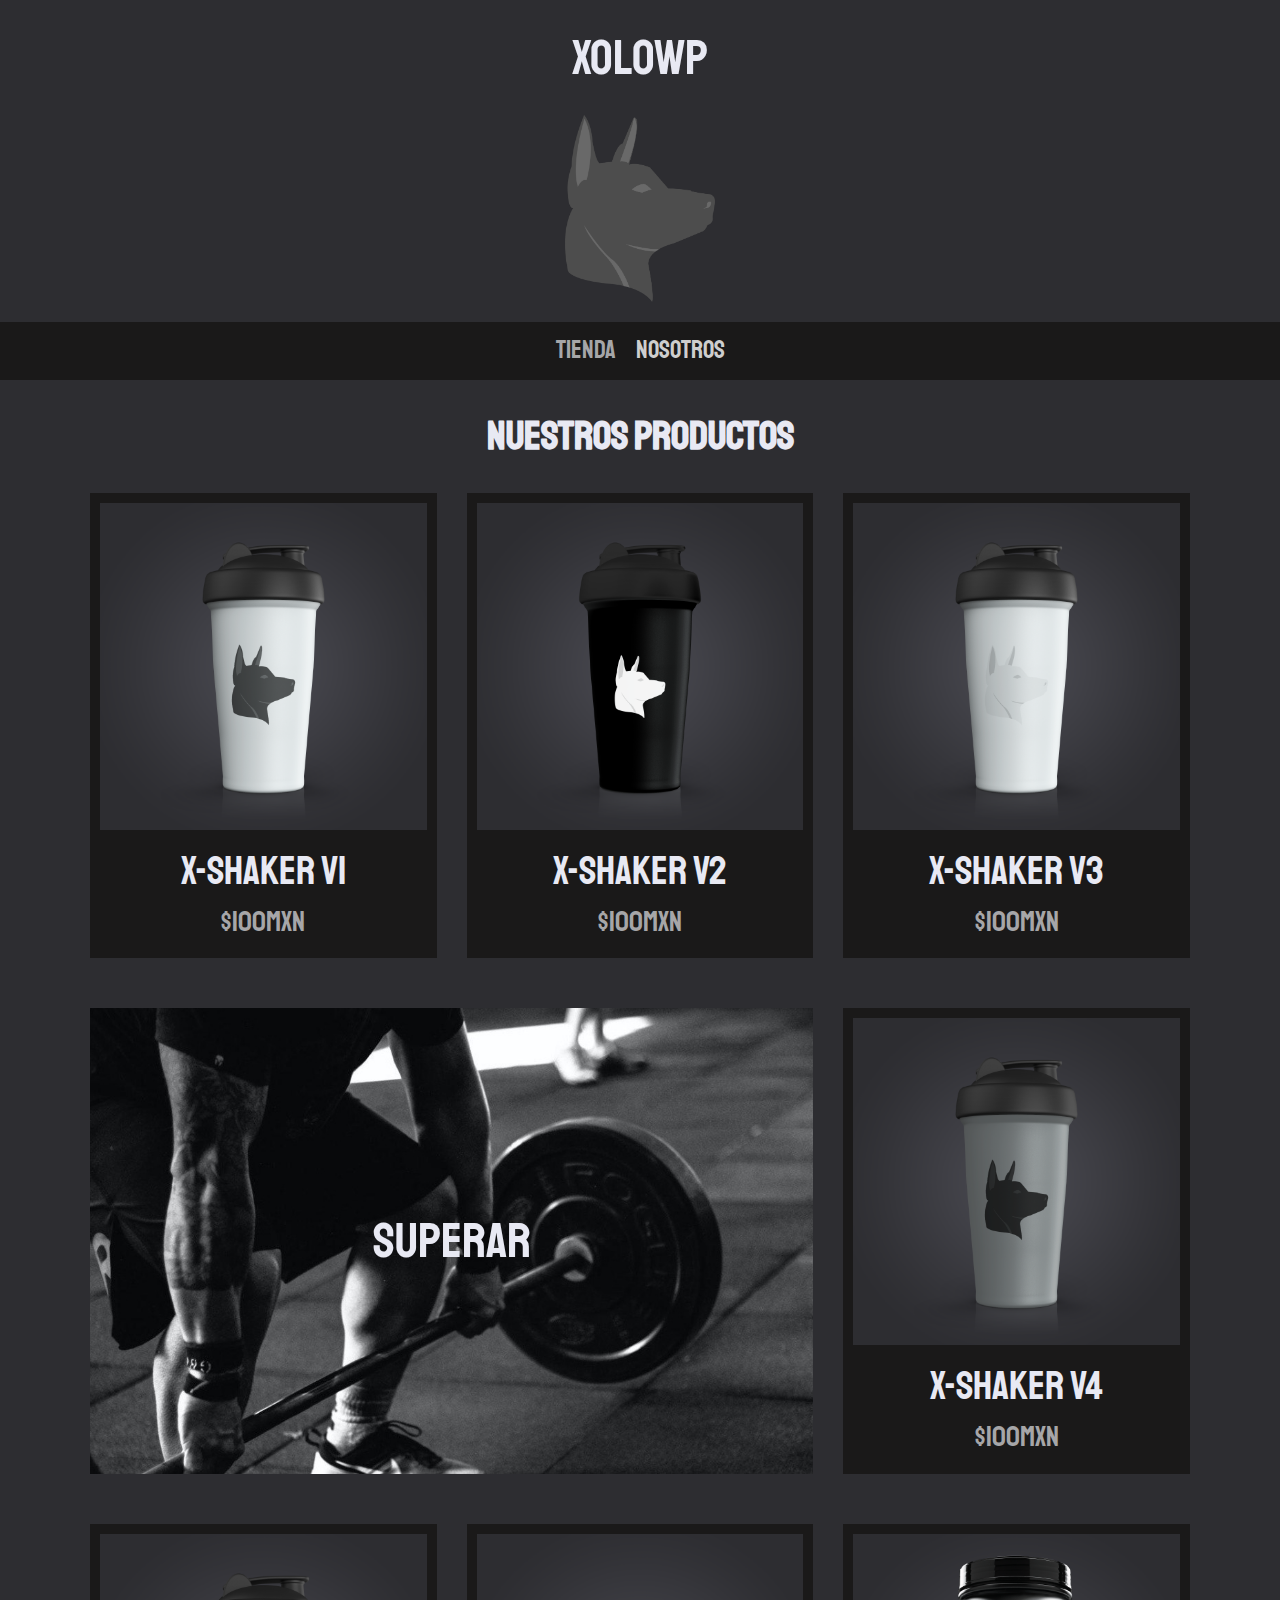
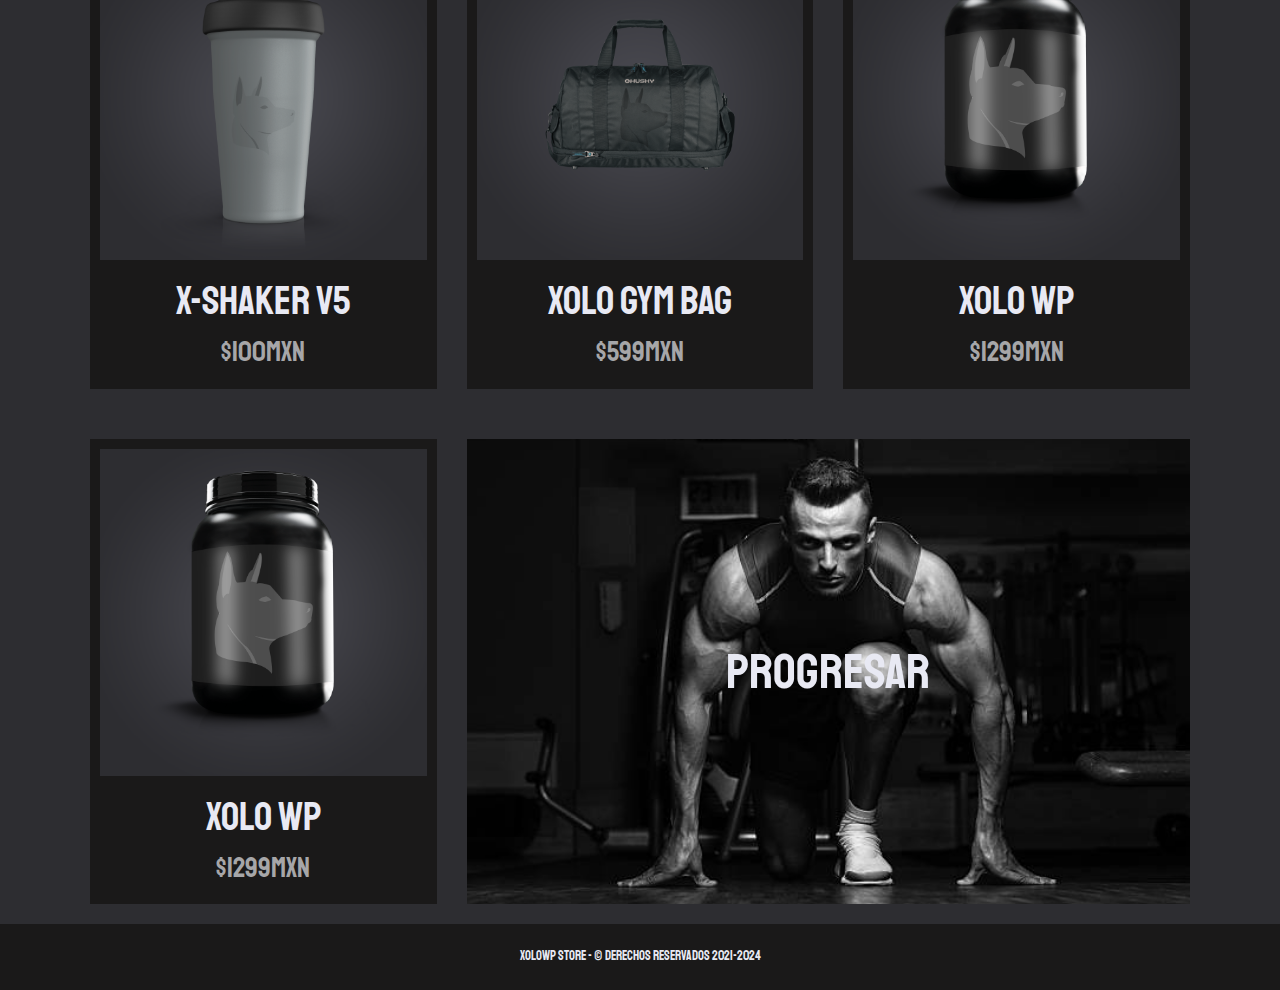
<file: index.html>
<!DOCTYPE html>
<html lang="en">
<head>
    <meta charset="UTF-8">
    <meta http-equiv="X-UA-Compatible" content="IE=edge">
    <meta name="viewport" content="width=device-width, initial-scale=1.0">
    <link rel="stylesheet" href="css/normalize.css">
    <link rel="stylesheet" href="css/style.css">
    <link href="https://fonts.googleapis.com/css2?family=Manrope:wght@200;400;700&display=swap" rel="stylesheet">
    <link href="https://fonts.googleapis.com/css2?family=Staatliches&display=swap" rel="stylesheet">
    <title>XoloWP</title>
</head>
<body>
    <header class="header">
        <p class="header__text">XOLOWP</p>
        <a class="header__logo" href="index.html">
            <img class="header__logo--img" src="img/xologo.png" alt="XoloWP">
        </a>
    </header>

    <nav class="nav">
        <a class="nav__link nav__link--active" href="index.html">Tienda</a>
        <a class="nav__link" href="nosotros.html">Nosotros</a>
    </nav>
    <main class="container">
        <h1>Nuestros Productos</h1>

        <div class="grid">
            <div class="product">
                <a href="producto.html">
                    <img src="img/xoloshaker 1.png" alt="shaker" class="product__image">
                    <div class="product__info">
                        <p class="product__name">X-Shaker V1</p>
                        <p class="product__price">$100MXN</p>  
                    </div>
                </a>
            </div> 
        <!-- .product -->
            <div class="product">
                <a href="producto.html">
                    <img src="img/xoloshaker 2.png" alt="shaker" class="product__image">
                    <div class="product__info">
                        <p class="product__name">X-Shaker V2</p>
                        <p class="product__price">$100MXN</p>  
                    </div>
                </a>
            </div>
        <!-- .product -->
            <div class="product">
                <a href="producto.html">
                    <img src="img/xoloshaker 3.png" alt="shaker" class="product__image">
                    <div class="product__info">
                        <p class="product__name">X-Shaker V3</p>
                        <p class="product__price">$100MXN</p>  
                    </div>
                </a>
            </div>
        <!-- .product -->
            <div class="product">
                <a href="producto.html">
                    <img src="img/xoloshaker 4.png" alt="shaker" class="product__image">
                    <div class="product__info">
                        <p class="product__name">X-Shaker V4</p>
                        <p class="product__price">$100MXN</p>  
                    </div>
                </a>
            </div> 
        <!-- .product -->

            <div class="product">
                <a href="producto.html">
                    <img src="img/xoloshaker 5.png" alt="shaker" class="product__image">
                    <div class="product__info">
                        <p class="product__name">X-Shaker V5</p>
                        <p class="product__price">$100MXN</p>  
                    </div>
                </a>
            </div>
        <!-- .product -->
            <div class="product">
                <a href="producto.html">
                    <img src="img/xoloshaker bag.png" alt="shaker" class="product__image">
                    <div class="product__info">
                        <p class="product__name">xolo gym bag</p>
                        <p class="product__price">$599MXN</p>  
                    </div>
                </a>
            </div>
        <!-- .product -->
            <div class="product">
                <a href="producto.html">
                    <img src="img/protein.png" alt="shaker" class="product__image">
                    <div class="product__info">
                        <p class="product__name">Xolo WP</p>
                        <p class="product__price">$1299MXN</p>  
                    </div>
                </a>
            </div>
            <div class="product">
                <a href="producto.html">
                    <img src="img/protein.png" alt="shaker" class="product__image">
                    <div class="product__info">
                        <p class="product__name">Xolo WP</p>
                        <p class="product__price">$1299MXN</p>  
                    </div>
                </a>
            </div>

            <div class="gridimage gridimage--lift">
                <p class="gridtext">Superar</p>
            </div>
            <div class="gridimage gridimage--man">
                <p class="gridtext">Progresar</p>
            </div> 
        <!-- .product -->
    </main>



    <footer class="footer">
        <p class="footer__text"> XoloWP Store - © Derechos Reservados 2021-2024</p>
    </footer>
</body>
</html>
</file>
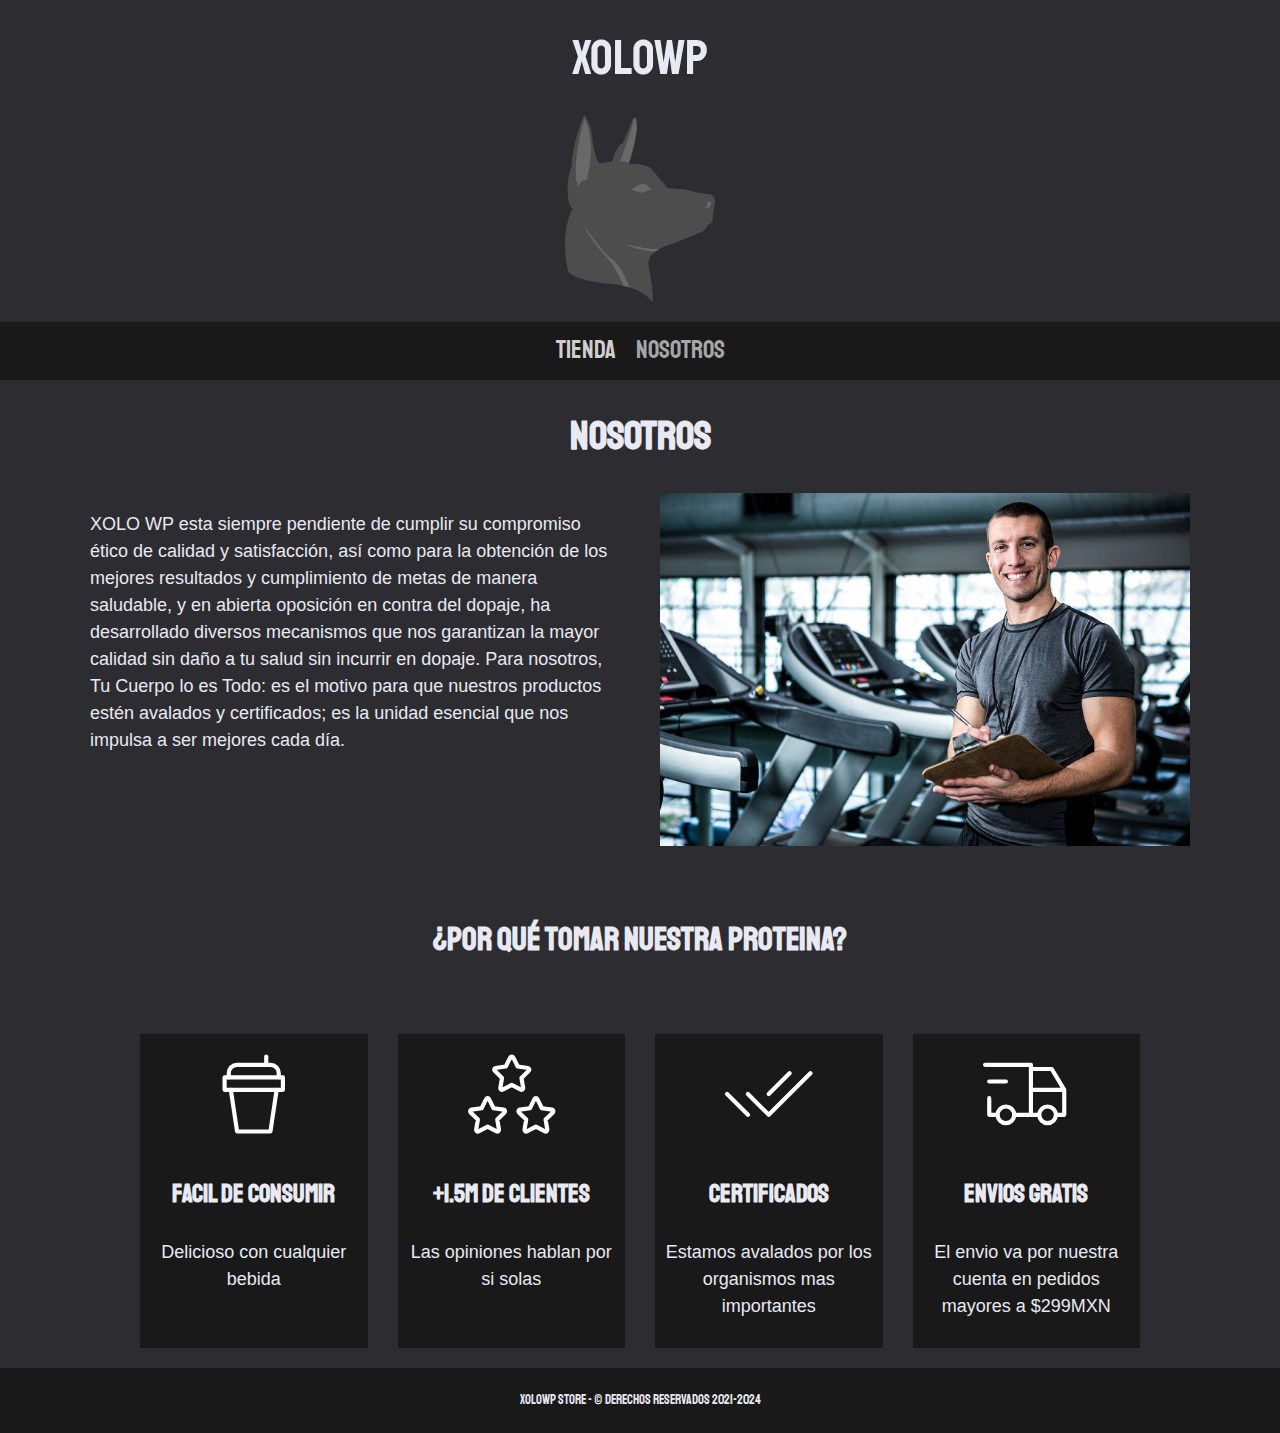
<file: nosotros.html>
<!DOCTYPE html>
<html lang="en">
<head>
    <meta charset="UTF-8">
    <meta http-equiv="X-UA-Compatible" content="IE=edge">
    <meta name="viewport" content="width=device-width, initial-scale=1.0">
    <link rel="stylesheet" href="css/normalize.css">
    <link rel="stylesheet" href="css/style.css">
    <link href="https://fonts.googleapis.com/css2?family=Manrope:wght@200;400;700&display=swap" rel="stylesheet">
    <link href="https://fonts.googleapis.com/css2?family=Staatliches&display=swap" rel="stylesheet">
    <title>XoloWP</title>
</head>
<body>
    <header class="header">
        <p class="header__text">XOLOWP</p>
        <a class="header__logo" href="index.html">
            <img class="header__logo--img" src="img/xologo.png" alt="XoloWP">
        </a>
    </header>

    <nav class="nav">
        <a class="nav__link" href="index.html">Tienda</a>
        <a class="nav__link nav__link--active" href="nosotros.html">Nosotros</a>
    </nav>
    <main class="container">
        <h1>Nosotros</h1>

        <div class="nosotros">
            <div class="nosotros__contenido">
                <p>
                    XOLO WP esta siempre pendiente de cumplir su compromiso ético de calidad y satisfacción,
                    así como para la obtención de los mejores resultados 
                    y cumplimiento de metas de manera saludable, y en abierta oposición 
                    en contra del dopaje, ha desarrollado diversos mecanismos que nos garantizan
                    la mayor calidad sin daño a tu salud sin incurrir en dopaje.
                    Para nosotros, Tu Cuerpo lo es Todo: es el motivo para que 
                    nuestros productos estén avalados y certificados;
                    es la unidad esencial que nos impulsa a ser mejores cada día.
                </p>
            </div>
            <img class="nosotros__img" src="img/nosotros.png" alt="img">
        </div>
        <section class="container">
            <h2 class="buy__title">¿Por qué tomar nuestra proteina?</h2>

            <div class="whys">
                <div class="why">
                    <svg xmlns="http://www.w3.org/2000/svg" class="icon" width="100" height="100" viewBox="0 0 24 24" stroke-width="1" stroke="#ffffff" fill="none" stroke-linecap="round" stroke-linejoin="round">
                        <path stroke="none" d="M0 0h24v24H0z" fill="none"/>
                        <path d="M5 11h14v-3h-14z" />
                        <path d="M17.5 11l-1.5 10h-8l-1.5 -10" />
                        <path d="M6 8v-1a2 2 0 0 1 2 -2h8a2 2 0 0 1 2 2v1" />
                        <path d="M15 5v-2" />
                    </svg>
                    <h3 class="why__title">Facil de consumir</h3>
                    <p>Delicioso con cualquier bebida</p>
                </div> <!-- why -->
                <div class="why">
                    <svg xmlns="http://www.w3.org/2000/svg" class="icon" width="100" height="100" viewBox="0 0 24 24" stroke-width="1" stroke="#ffffff" fill="none" stroke-linecap="round" stroke-linejoin="round">
                        <path stroke="none" d="M0 0h24v24H0z" fill="none"/>
                        <path d="M17.8 19.817l-2.172 1.138a0.392 .392 0 0 1 -.568 -.41l.415 -2.411l-1.757 -1.707a0.389 .389 0 0 1 .217 -.665l2.428 -.352l1.086 -2.193a0.392 .392 0 0 1 .702 0l1.086 2.193l2.428 .352a0.39 .39 0 0 1 .217 .665l-1.757 1.707l.414 2.41a0.39 .39 0 0 1 -.567 .411l-2.172 -1.138z" />
                        <path d="M6.2 19.817l-2.172 1.138a0.392 .392 0 0 1 -.568 -.41l.415 -2.411l-1.757 -1.707a0.389 .389 0 0 1 .217 -.665l2.428 -.352l1.086 -2.193a0.392 .392 0 0 1 .702 0l1.086 2.193l2.428 .352a0.39 .39 0 0 1 .217 .665l-1.757 1.707l.414 2.41a0.39 .39 0 0 1 -.567 .411l-2.172 -1.138z" />
                        <path d="M12 9.817l-2.172 1.138a0.392 .392 0 0 1 -.568 -.41l.415 -2.411l-1.757 -1.707a0.389 .389 0 0 1 .217 -.665l2.428 -.352l1.086 -2.193a0.392 .392 0 0 1 .702 0l1.086 2.193l2.428 .352a0.39 .39 0 0 1 .217 .665l-1.757 1.707l.414 2.41a0.39 .39 0 0 1 -.567 .411l-2.172 -1.138z" />
                    </svg>
                    <h3 class="why__title">+1.5M de clientes</h3>
                    <p>Las opiniones hablan por si solas</p>
                </div> <!-- why -->
                <div class="why">
                    <svg xmlns="http://www.w3.org/2000/svg" class="icon" width="100" height="100" viewBox="0 0 24 24" stroke-width="1" stroke="#ffffff" fill="none" stroke-linecap="round" stroke-linejoin="round">
                        <path stroke="none" d="M0 0h24v24H0z" fill="none"/>
                        <path d="M7 12l5 5l10 -10" />
                        <path d="M2 12l5 5m5 -5l5 -5" />
                    </svg>
                    <h3 class="why__title">Certificados</h3>
                    <p>Estamos avalados por los organismos mas importantes</p>
                </div> <!-- why -->
                <div class="why">
                    <svg xmlns="http://www.w3.org/2000/svg" class="icon" width="100" height="100" viewBox="0 0 24 24" stroke-width="1" stroke="#ffffff" fill="none" stroke-linecap="round" stroke-linejoin="round">
                        <path stroke="none" d="M0 0h24v24H0z" fill="none"/>
                        <circle cx="7" cy="17" r="2" />
                        <circle cx="17" cy="17" r="2" />
                        <path d="M5 17h-2v-4m-1 -8h11v12m-4 0h6m4 0h2v-6h-8m0 -5h5l3 5" />
                        <line x1="3" y1="9" x2="7" y2="9" />
                    </svg>
                    <h3 class="why__title">Envios gratis</h3>
                    <p>El envio va por nuestra cuenta en pedidos mayores a $299MXN</p>
                </div> <!-- why -->
            </div>
            <!-- .whys -->



        </section>
    </main>



    <footer class="footer">
        <p class="footer__text"> XoloWP Store - © Derechos Reservados 2021-2024</p>
    </footer>
</body>
</html>
</file>
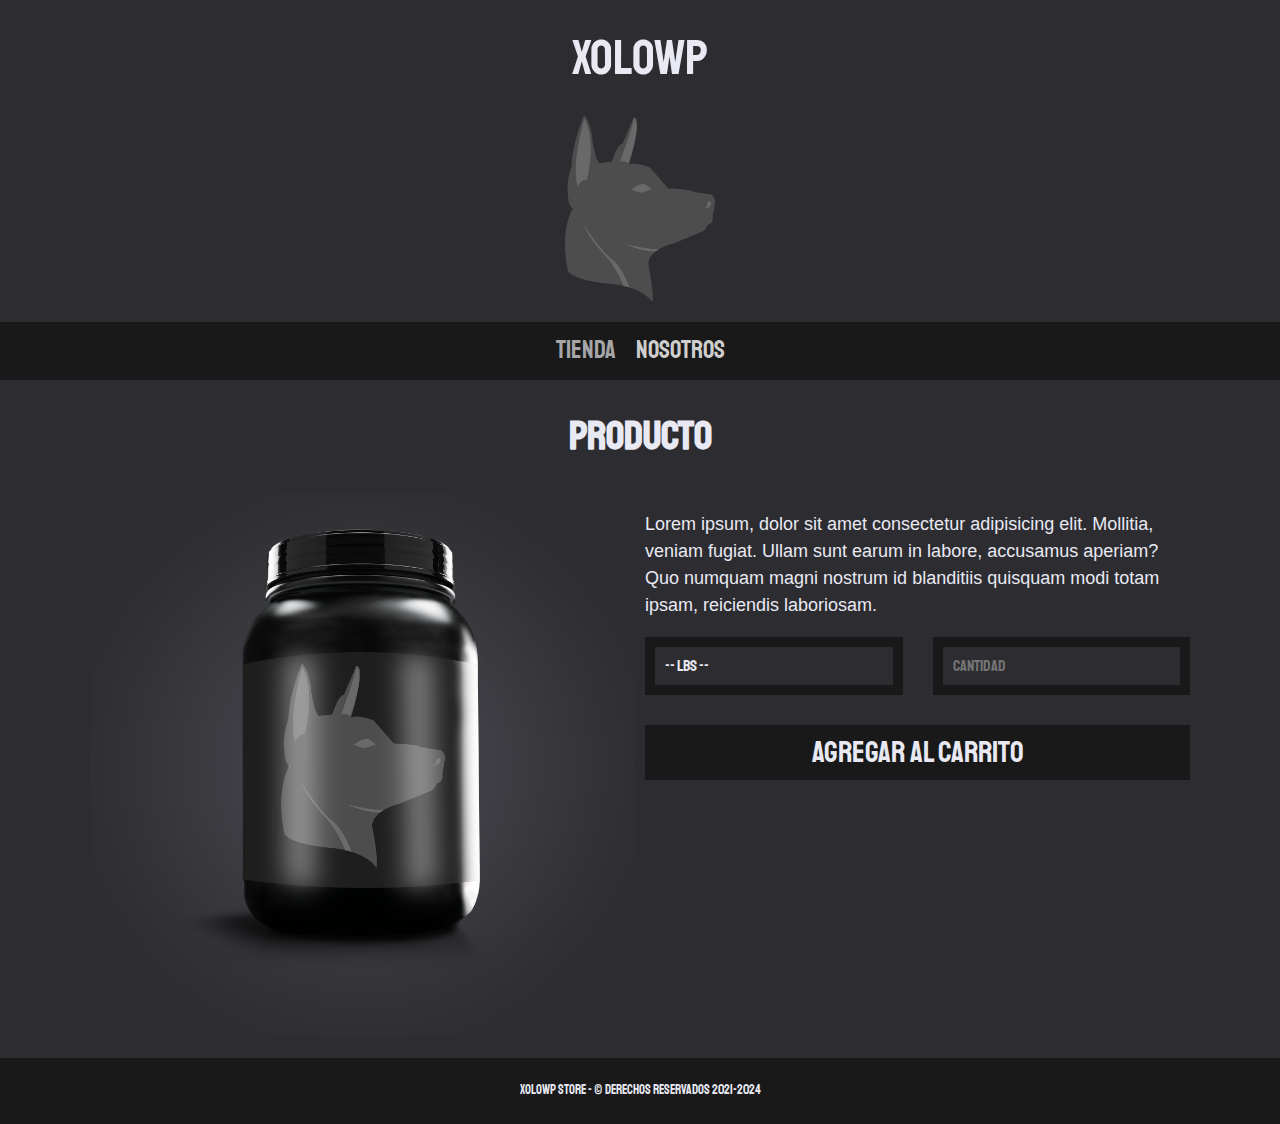
<file: producto.html>
<!DOCTYPE html>
<html lang="en">
<head>
    <meta charset="UTF-8">
    <meta http-equiv="X-UA-Compatible" content="IE=edge">
    <meta name="viewport" content="width=device-width, initial-scale=1.0">
    <link rel="stylesheet" href="css/normalize.css">
    <link rel="stylesheet" href="css/style.css">
    <link href="https://fonts.googleapis.com/css2?family=Manrope:wght@200;400;700&display=swap" rel="stylesheet">
    <link href="https://fonts.googleapis.com/css2?family=Staatliches&display=swap" rel="stylesheet">
    <title>XoloWP</title>
</head>
<body>
    <header class="header">
        <p class="header__text">XOLOWP</p>
        <a class="header__logo" href="index.html">
            <img class="header__logo--img" src="img/xologo.png" alt="XoloWP">
        </a>
    </header>

    <nav class="nav">
        <a class="nav__link nav__link--active" href="index.html">Tienda</a>
        <a class="nav__link" href="nosotros.html">Nosotros</a>
    </nav>
    <main class="container">
        <h1>Producto</h1>
        <div class="protein">
            <img class="protein__img" src="img/protein.png" alt="ImagenProteina">
            <div class="protein__text">
                <p>
                    Lorem ipsum, dolor sit amet consectetur adipisicing elit. Mollitia,
                    veniam fugiat. Ullam sunt earum in labore, accusamus aperiam? 
                    Quo numquam magni nostrum id
                    blanditiis quisquam modi totam ipsam, reiciendis laboriosam.
                </p>
                <form class="form">
                    <select class="form__field">
                        <option class="form__sec" disabled selected>-- LBS --</option>
                        <option class="form__sec">6lbs</option>
                        <option class="form__sec">10lbs</option>
                        <option class="form__sec">15lbs</option>
                    </select>
                    <input class="form__field" type="number" placeholder="Cantidad" min="1">
                    <input class="form__submit" type="submit" value="Agregar al carrito">
                </form>
            </div>
        </div>

    </main>



    <footer class="footer">
        <p class="footer__text"> XoloWP Store - © Derechos Reservados 2021-2024</p>
    </footer>
</body>
</html>
</file>
<file: css/style.css>
:root {
    --black: rgb(26, 25, 25);
    --bgblack: #2d2d31;
    --white: #E8E9F3;
    --lgray: #CECECE;
    --qsilver: #A6A6A8;

    --mainfont:'Staatliches', cursive;
}


html {
    box-sizing: border-box;
    font-size: 62.5%;
}

*, * :before, *:after {
    box-sizing: inherit;
}

/* Globals */

body {
    background-color: var(--bgblack);
    font-size: 1.6rem;
    line-height: 1.5;
}

p {
    font-size: 1.8rem;
    font-family: Arial, Helvetica, sans-serif;
    color: var(--white);
}

a {
    text-decoration: none;
}
img {
    width: 100%;
}
.container {
    max-width: 120rem;
    margin-bottom: 20rem;
    margin: 0 auto;
    padding: 0 5rem;
}

h1,h2,h3 {
    text-align: center;
    color: var(--white);
    font-family: var(--mainfont);
}

h1 {
    font-size: 4rem;
}

h2 {
    font-size: 3.2rem;
}

h3 {
    font-size: 2.5rem;
}

/* HEADER */

.header__logo {
    display: flex;
    justify-content: center;
}

.header__logo--img {
    max-width: 150px;
    margin: 0rem 0rem 2rem 0rem
}

.header__text {
    display: flex;
    justify-content: center;
    font-family: var(--mainfont);
    font-size: 5rem;
    align-items: center;
    margin: 2rem;
}


/* Navegacion */
.nav {
    display: flex;
    justify-content: center;
    background-color: var(--black);
    padding: 1rem 0;
   /* gap: 2rem;  new way to separate elements */
}

.nav__link {
    font-family: var(--mainfont);
    color: var(--lgray);
    font-size: 2.5rem;
    margin-right: 2rem;
}
.nav__link:last-of-type{
    margin-right: 0;
}
.nav__link--active,
.nav__link:hover {
    color: var(--qsilver);
}

.footer {
    background-color: var(--black);
    padding: 1rem 0;
    margin-top: 2rem;
    text-align: center;
}

.footer__text {
    font-family: var(--mainfont);
    font-size: 1.3rem;
}
/* Grid */
.grid {
    display: grid;
    grid-template-columns: repeat(1, 1fr);
    column-gap: 3rem;
    row-gap: 5rem;
}
@media (min-width: 768px) {
    .grid {
        grid-template-columns: repeat(3, 1fr);
        

    }
}
/* Products */
.product{
    background-color: var(--black);
    padding: 1rem;
    transition: 1s;
}

.product:hover {
    transform: scale(1.05);
    background-color: var(--bgblack);

}

.product__name {
    font-size: 4rem;
}

.product__price {
    font-size: 2.8rem;
    color: var(--qsilver);
}

.product__name,
.product__price {
    font-family: var(--mainfont);
    margin: 1rem 0rem;
    text-align: center;
    line-height: 1.2;
}

/* Images */
.gridimage{
    min-height: 30rem;
    background-repeat: no-repeat;
    background-position: center;
    background-size:cover;
    position: relative;

}

@media (min-width: 768px ) {
    .gridimage--man {
        grid-column: 2 / 4;
        grid-row: 4 / 5;
    }

    .gridimage--lift{
        grid-row: 2 / 3;
        grid-column: 1 / 3 ;
    }
}  

@media (max-width: 768px) {

    .gridimage--lift {
        grid-row: 9 / 2 ;
    }
    
    .gridimage--man {
        grid-row: 17 / 15 ;
    }
    
}

.gridimage--lift {
    background-image: url(../img/handgymimage.jpg);
}

.gridimage--man {
    background-image: url(../img/maninthegym.jpg);
}

.gridtext {
    display: block;
    position: absolute;
    width: 100%;
    height: 100%;
    display: flex;
    flex-direction: column;
    align-items: center;
    justify-content: center;
    font-family: var(--mainfont);
    font-size: 5rem;
    margin: 0;
    transition: 2s ease ;
}

.gridtext:hover {
    font-size: 7rem;
}
@media (min-width: 1000px) {
    .nosotros {
        grid-template-columns: 1fr 1fr;
        column-gap: 4rem;
    }
}

.nosotros {
    display: grid;
    grid-template-rows: auto;
}
@media (min-width: 1000px) {
    .nosotros__img {
        grid-column: 2 / 3;
        width: 100%;
    }
}

.nosotros__img {
    grid-row: 2 / 1;
}
/* Porque comprar nuestra proteina */

.buy__title {
    margin: 7rem 0rem;
}

.whys {
    display: grid;
    grid-template-columns: 1fr;
    gap: 3rem;
}

.why{
    text-align: center;
    background-color: var(--black);
    padding: 1rem;
    transition: background-color .5s, transform .5s ease;
}

@media (min-width:1000px) {
    .whys {
        grid-template-columns: repeat(4, 1fr);
    }
}


.why:hover {
    transform: scale(1.05);
    background-color:var(--bgblack);
}

.icon {
    width: 100%;
    
}


/* Pagina del producto */
@media (min-width: 768px) {
    .protein {
        display: grid;
        grid-template-columns: repeat(2, 1fr);
        column-gap: 1rem;
    }
}

.form {
    display: grid;
    grid-template-columns: 1fr 1fr;
    gap: 3rem;
}

.form__field {
    /* Manera resumida de poner bordes - Ancho , tipo y color */
    border: 1rem solid var(--black);
    background-color: transparent;
    padding: 1rem;
    color: var(--white);
    font-family: var(--mainfont);
    padding: 1rem;
    appearance: none;
}

.form__submit {
    background-color: var(--black);
    color: var(--white);
    border: none;
    font-size: 3rem;
    font-family: var(--mainfont);
    padding: 1rem;
    grid-column: 1 / 3;
    transition: background-color 2s, color 2s;
}

.form__submit:hover {
    cursor: pointer;
    background-color: var(--white);
    color: var(--bgblack) 
}   

.form__sec {
    color: var(--bgblack);
}
</file>
